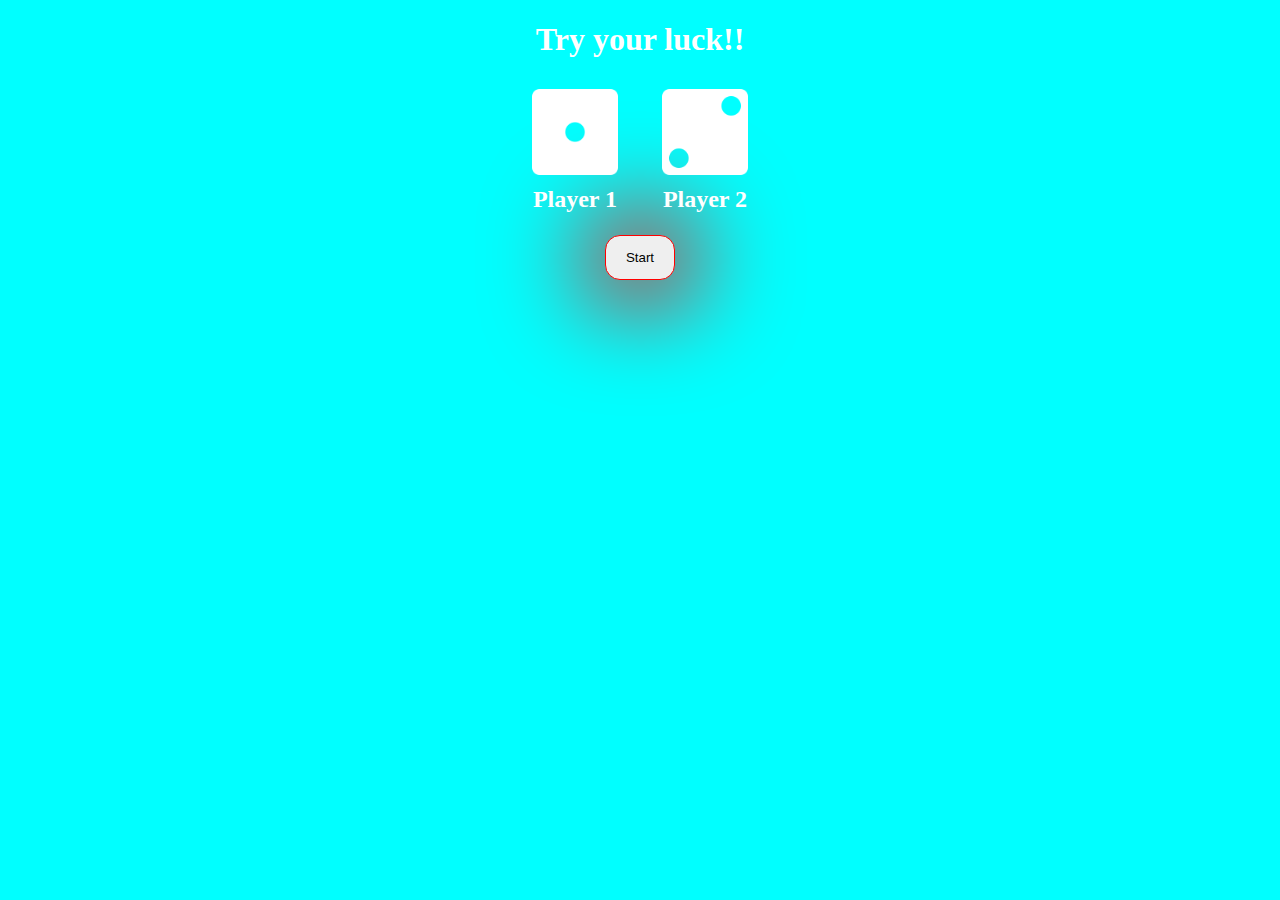
<file: index.html>
<!DOCTYPE html>
<html lang="en">
<head>
    <meta charset="UTF-8">
    <meta http-equiv="X-UA-Compatible" content="IE=edge">
    <meta name="viewport" content="width=device-width, initial-scale=1.0">
    <link rel="stylesheet" href="./CSS/challenge on viewpoint.css">
    <title>Document</title>
</head>
<body onload="music()" >
    
    <h1>Try your luck!!</h1>
    <div class="main">
        <div class="p1">
        <img src="./images/1.png" alt="dice">

     <h2>Player 1</h2>
      </div>
      <div class="p2">
        <img src="./images/2.png" alt="">
        <h2>Player 2</h2>
        </div>
    </div>
    <button >Start</button>
    <script src="https://ajax.googleapis.com/ajax/libs/jquery/3.6.0/jquery.min.js"></script>
    <script src="./Js/index.js">
        
        </script>
    
</body>
</html>
</file>
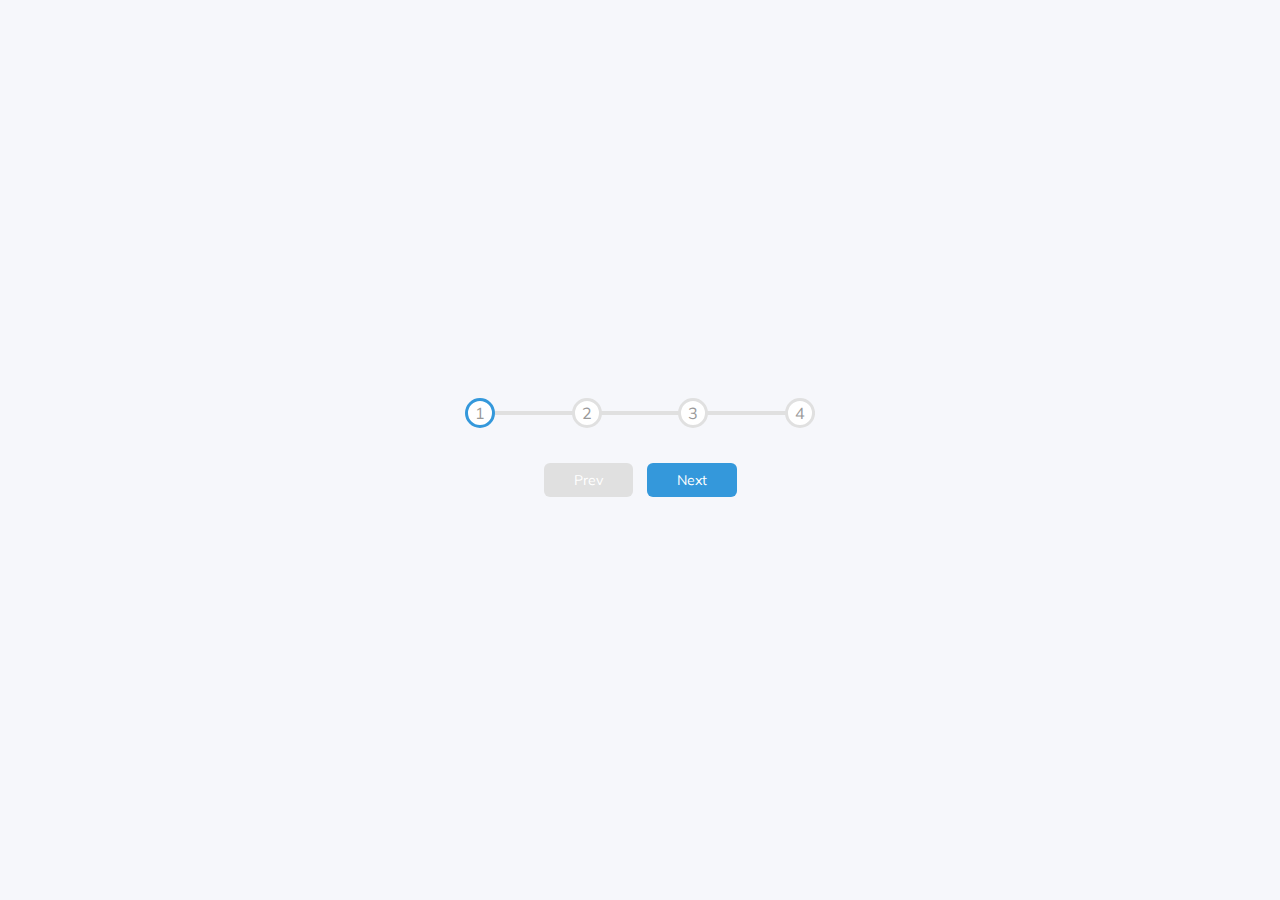
<file: progress.html>
<!DOCTYPE html>
<html lang="en">
  <head>
    <meta charset="UTF-8" />
    <meta name="viewport" content="width=device-width, initial-scale=1.0" />
    <title>Progress Steps</title>
    <style>
      @import url("https://fonts.googleapis.com/css?family=Muli&display=swap");

      :root {
        --line-border-fill: #3498db;
        --line-border-empty: #e0e0e0;
      }

      * {
        box-sizing: border-box;
      }

      body {
        background-color: #f6f7fb;
        font-family: "Muli", sans-serif;
        display: flex;
        align-items: center;
        justify-content: center;
        height: 100vh;
        overflow: hidden;
        margin: 0;
      }

      .container {
        text-align: center;
      }

      .progress-container {
        display: flex;
        justify-content: space-between;
        position: relative;
        margin-bottom: 30px;
        max-width: 100%;
        width: 350px;
      }

      .progress-container::before {
        content: "";
        background-color: var(--line-border-empty);
        position: absolute;
        top: 50%;
        left: 0;
        transform: translateY(-50%);
        height: 4px;
        width: 100%;
        z-index: -1;
      }

      .progress {
        background-color: var(--line-border-fill);
        position: absolute;
        top: 50%;
        left: 0;
        transform: translateY(-50%);
        height: 4px;
        width: 0%;
        z-index: -1;
        transition: 0.4s ease;
      }

      .circle {
        background-color: #fff;
        color: #999;
        border-radius: 50%;
        height: 30px;
        width: 30px;
        display: flex;
        align-items: center;
        justify-content: center;
        border: 3px solid var(--line-border-empty);
        transition: 0.4s ease;
      }

      .circle.active {
        border-color: var(--line-border-fill);
      }

      .btn {
        background-color: var(--line-border-fill);
        color: #fff;
        border: 0;
        border-radius: 6px;
        cursor: pointer;
        font-family: inherit;
        padding: 8px 30px;
        margin: 5px;
        font-size: 14px;
      }

      .btn:active {
        transform: scale(0.98);
      }

      .btn:focus {
        outline: 0;
      }

      .btn:disabled {
        background-color: var(--line-border-empty);
        cursor: not-allowed;
      }
    </style>
  </head>
  <body>
    <div class="container">
      <div class="progress-container">
        <div class="progress" id="progress"></div>
        <div class="circle active">1</div>
        <div class="circle">2</div>
        <div class="circle">3</div>
        <div class="circle">4</div>
      </div>

      <button class="btn" id="prev" disabled>Prev</button>
      <button class="btn" id="next">Next</button>
    </div>
    <script>
      const progress = document.getElementById("progress");
      const prev = document.getElementById("prev");
      const next = document.getElementById("next");
      const circles = document.querySelectorAll(".circle");

      let currentActive = 1;

      next.addEventListener("click", () => {
        currentActive++;

        if (currentActive > circles.length) {
          currentActive = circles.length;
        }

        update();
      });

      prev.addEventListener("click", () => {
        currentActive--;

        if (currentActive < 1) {
          currentActive = 1;
        }

        update();
      });

      function update() {
        circles.forEach((circle, idx) => {
          if (idx < currentActive) {
            circle.classList.add("active");
          } else {
            circle.classList.remove("active");
          }
        });

        const actives = document.querySelectorAll(".active");

        progress.style.width =
          ((actives.length - 1) / (circles.length - 1)) * 100 + "%";

        if (currentActive === 1) {
          prev.disabled = true;
        } else if (currentActive === circles.length) {
          next.disabled = true;
        } else {
          prev.disabled = false;
          next.disabled = false;
        }
      }
    </script>
  </body>
</html>
</file>
<file: CSS/challenge on viewpoint.css>
body{

background-color: aqua;
background-image: url("https://images.unsplash.com/photo-1620428268482-cf1851a36764?ixlib=rb-1.2.1&ixid=MnwxMjA3fDB8MHxwaG90by1wYWdlfHx8fGVufDB8fHx8&auto=format&fit=crop&w=809&q=80");
background-repeat: no-repeat;
background-size: cover;
}


.main{
    
    display: flex;
    align-items: center;
    justify-content: center;
    
    height: 145px;

}
img{
    height: 100px;
    width: 100px;
    
}
h2{
    display: inline;
    color:white;

}
.p1 {
    width: 100px;
    height: 140px;
    text-align: center;
    display: inline-block;
    
}
.p2{
    width: 100px;
    height: 140px;
    text-align: center;
    display: inline-block;
    margin-left: 30px;
    
}
h1{
    text-align: center;
    color: white;
}
button{
    align-items: center;
    height: 45px;
    width: 70px;
    border-radius: 15px;
    border: 1px solid red;
    box-shadow: 1px 1px 100px 20px red;
    display: block;
    margin: 10px auto;
}
button:hover{
    cursor: pointer;
}
</file>
